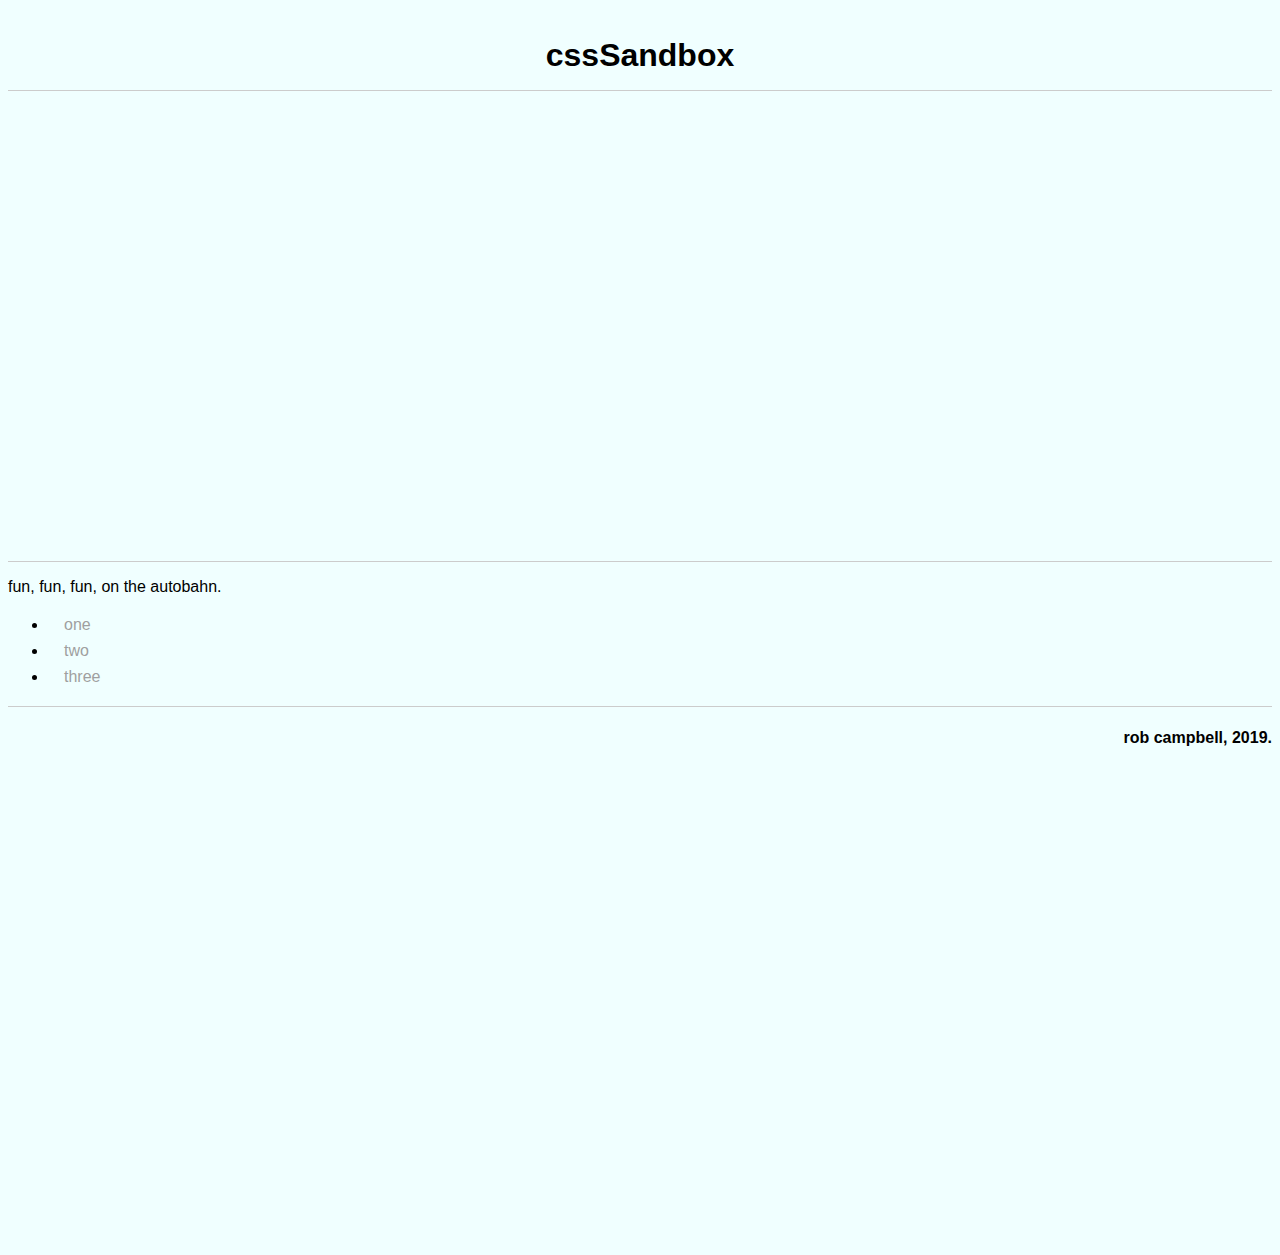
<file: 00_BoilerPlate/index.html>
<!DOCTYPE html>
<html lang="en">
<head>
  <meta charset="UTF-8">
  <meta name="viewport" content="width=device-width, initial-scale=1.0">
  <meta http-equiv="X-UA-Compatible" content="ie=edge">
  <link rel="stylesheet" href="styles.css">
  <title>cssSandbox</title>
</head>
<body>
  <header>
    <h1>cssSandbox</h1>
  </header>

  <main>
    <p>fun, fun, fun, on the autobahn.</p>

    <ul>
      <li>
        <label>
          <input type="radio" name="test"><a href="#" class="nav_link">one</a>
        </label>
      </li>
      
      <li>
        <label>
          <input type="radio" name="test"><a href="#" class="nav_link">two</a>
        </label>
      </li>

      <li>
        <label>
          <input type="radio" name="test"><a href="#" class="nav_link">three</a>
        </label>
      </li>
    </ul>

  </main>

  <footer>
    <h4>rob campbell, 2019. </h4>
  </footer>

  <script src="main.js"></script>
</body>
</html>
</file>
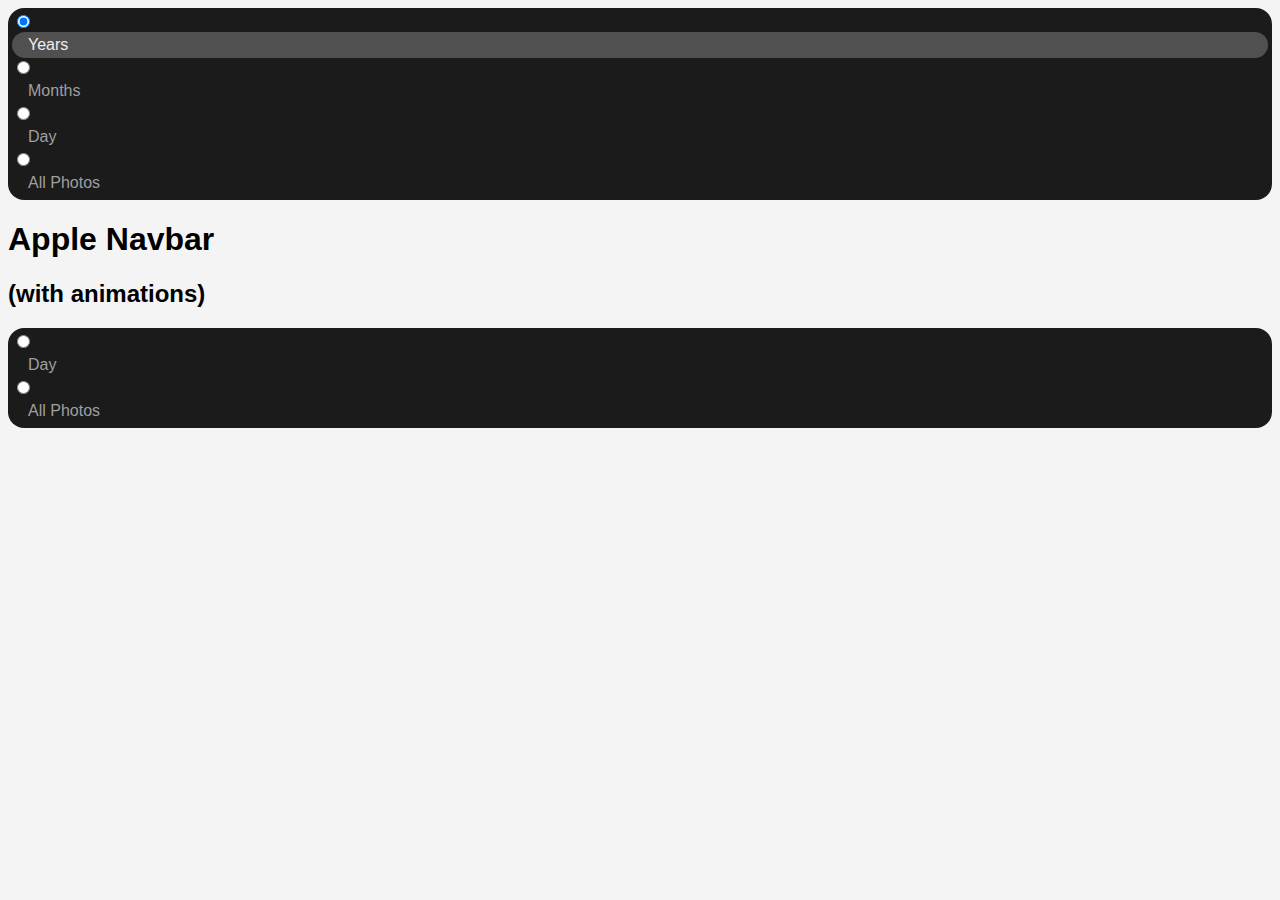
<file: 01_AppleNav/index.html>
<!DOCTYPE html>
<html lang="en">
<head>
  <meta charset="UTF-8">
  <meta name="viewport" content="width=device-width, initial-scale=1.0">
  <meta http-equiv="X-UA-Compatible" content="ie=edge">
  <link rel="stylesheet" href="styles.css">
  <title>Apple Nav</title>
</head>
<body>
  <header>
    <nav>

      <ul>
        <li>
          <label>
            <input name="menu" type="radio" checked><a href="#">Years</a>
          </label>
        </li>
        <li>
          <label>
            <input name="menu" type="radio"><a href="#">Months</a>
          </label>
        </li>
        <li>
          <label>
            <input name="menu" type="radio"><a href="#">Day</a>
          </label>
        </li>
        <li>
          <label>
            <input name="menu" type="radio"><a href="#">All Photos</a>
          </label>
        </li>
      </ul>


    </nav>
  </header>

  <main>
    <h1>Apple Navbar</h1>
    <h2>(with animations)</h2>

    <ul>
        <li>
            <label>
              <input name="menu" type="radio"><a href="#">Day</a>
            </label>
          </li>
          <li>
            <label>
              <input name="menu" type="radio"><a href="#">All Photos</a>
            </label>
          </li>
    </ul>
  </main>
</body>
</html>
</file>
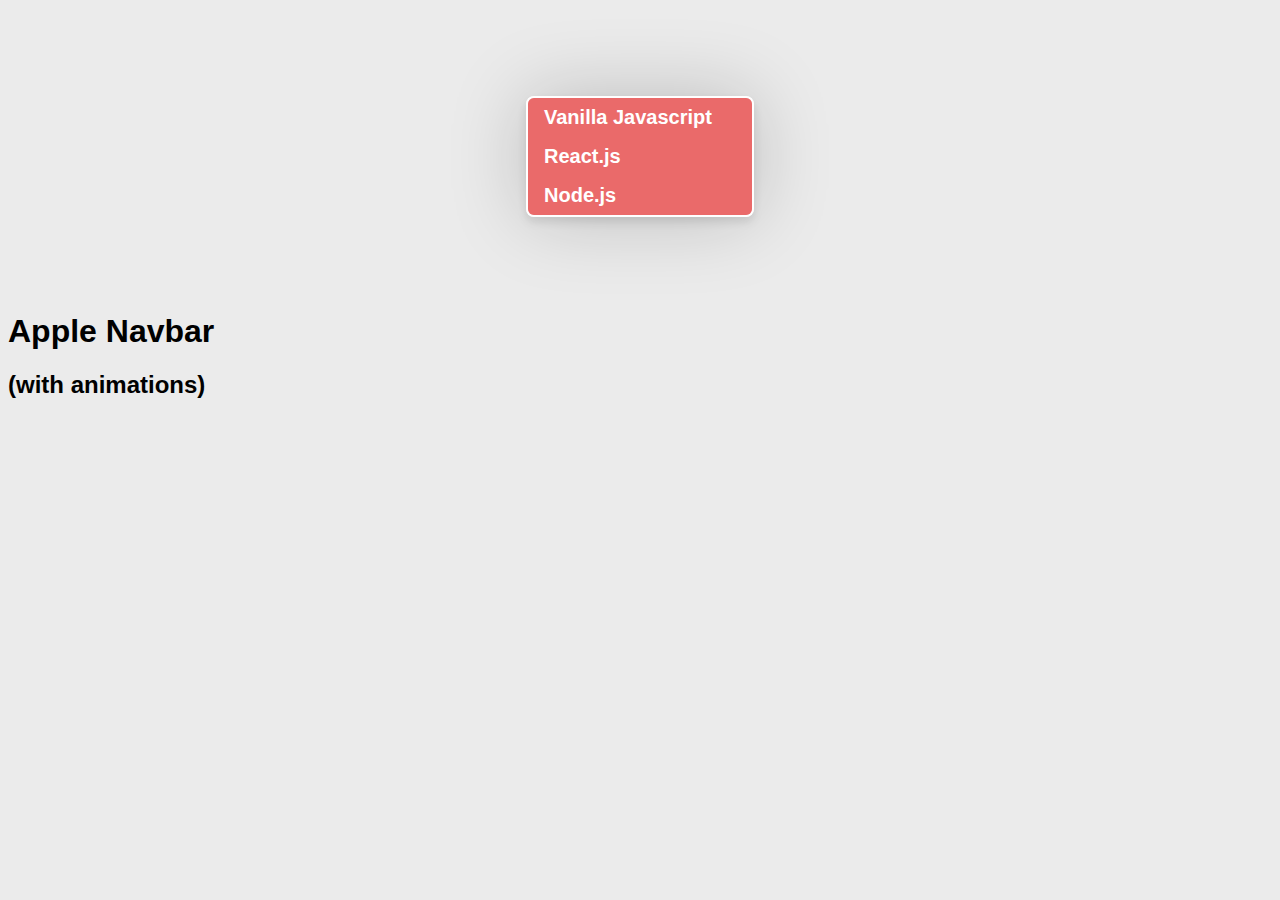
<file: 02_AcordionMenuCSS/index.html>
<!DOCTYPE html>
<html lang="en">
<head>
  <meta charset="UTF-8">
  <meta name="viewport" content="width=device-width, initial-scale=1.0">
  <meta http-equiv="X-UA-Compatible" content="ie=edge">
  <link rel="stylesheet" href="styles.css">
  <title>Accordion Menu</title>
</head>
<body>
  <header>
      <nav>
          
        <ul>
            <li>
              <label for="one" class="">Vanilla Javascript</label>
              <input type="checkbox" id="one" />
              <ul>
                <li><a href="">App 1</a></li>
                <li><a href="">App 2</a></li>
                <li><a href="">App 3</a></li>
              </ul>
            </li>

            <li>
              <label for="two">React.js</label>
              <input type="checkbox" id="two" />
              <ul>
                <li><a href="">App 1</a></li>
                <li><a href="">App 2</a></li>
                <li><a href="">App 3</a></li>
              </ul>
            </li>

            <li>
                <label for="two">Node.js</label>
                <input type="checkbox" id="three" />
                <ul>
                  <li><a href="">App 4</a></li>
                  <li><a href="">App 5</a></li>
                  <li><a href="">App 6</a></li>
                </ul>
              </li>


          </ul>
        
        </nav>
  </header>

  <main>
    <h1>Apple Navbar</h1>
    <h2>(with animations)</h2>
  </main>
</body>
</html>
</file>
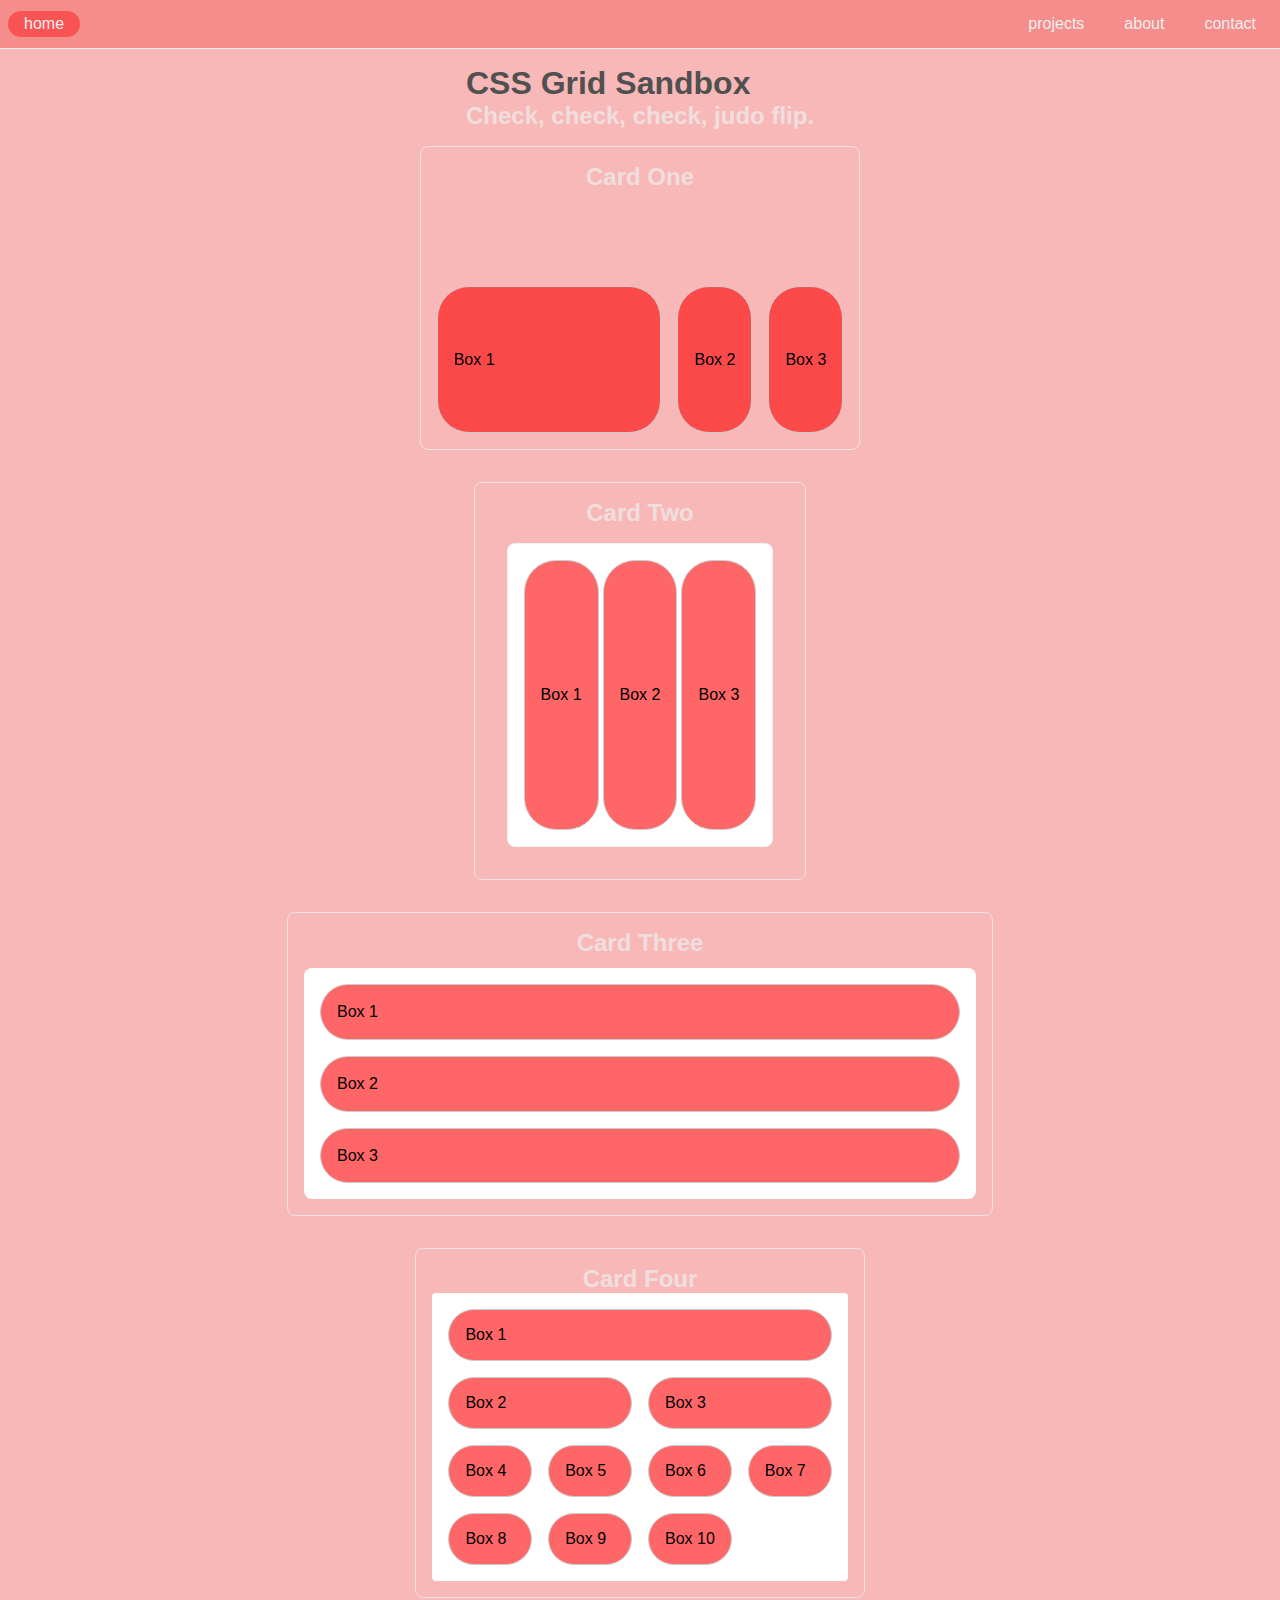
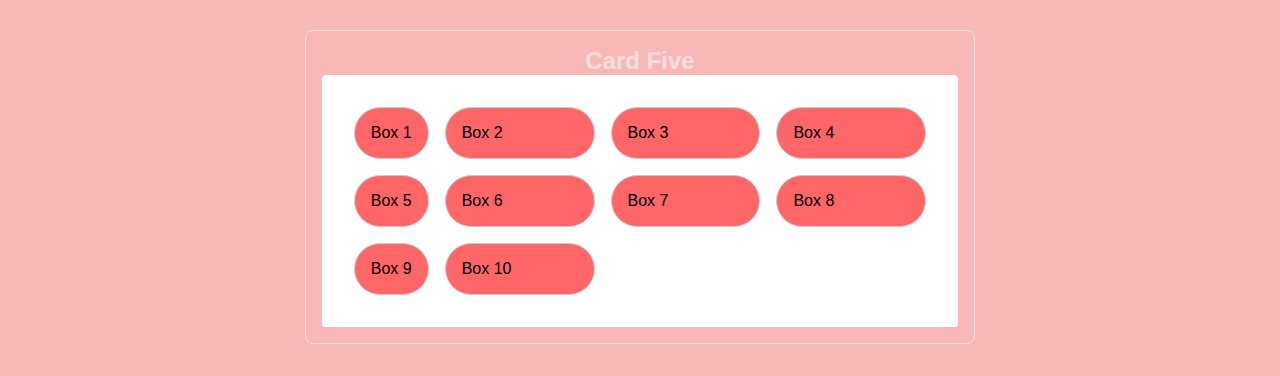
<file: 03_CSSGrid/index.html>
<!DOCTYPE html>
<html lang="en">
<head>
  <meta charset="UTF-8">
  <meta name="viewport" content="width=device-width, initial-scale=1.0">
  <meta http-equiv="X-UA-Compatible" content="ie=edge">
  <link rel="stylesheet" href="styles.css">
  <title>CSS Grid Template</title>
</head>
<body>

  <header>
    <!-- GRID NAV PRACTICE -->
   
    <nav class="main_nav"> 

      <ul class="nav_list">

        <li class="nav_item">
          <label>
            <input type="radio" name="main_nav" checked><a href="#" class="nav_link">home</a>
          </label>
        </li>

        <li class="nav_item">
          <label>
            <input type="radio"  name="main_nav"><a href="#" class="nav_link">projects</a>
          </label>
        </li>
        
        <li class="nav_item"> 
          <label>
            <input type="radio"  name="main_nav"><a href="#" class="nav_link">about</a>
          </label>
        </li>

        <li class="nav_item">
          <label>
            <input type="radio"   name="main_nav"><a href="#" class="nav_link">contact</a>
          </label>
        </li>

      </ul>
    </nav>

  </header>

  <main>

  
  <!-- Main content -->
  
    <div class="main-header">
        <h1>CSS Grid Sandbox</h1>
        <h2>Check, check, check, judo flip.</h2>
    </div>
    
    <div class="card card_one">
      <div class="card_header">
        <h2>Card One</h2>
      </div>  
      <div class="card_body">
          <div class="box">Box 1</div>
          <div class="box">Box 2</div>
          <div class="box">Box 3</div>
      </div>
    </div>

    <div class="card">
      <div class="card_header">
          <h2>Card Two</h2>
      </div>
      <div class="card card_two">
          <div class="box">Box 1</div>
          <div class="box">Box 2</div>
          <div class="box">Box 3</div>
      </div>
    </div>

    <div class="card">
      <div class="card_header">
        <h2>Card Three</h2>
      </div>
      <div class="card_body card_three">
          <div class="box">Box 1</div>
          <div class="box">Box 2</div>
          <div class="box">Box 3</div>
      </div>
    </div>

    <div class="card">
        <div class="card_header">
          <h2>Card Four</h2>
        </div>
        <div class="card_body card_four">
            <div class="box a">Box 1</div>
            <div class="box b">Box 2</div>
            <div class="box c">Box 3</div>
            <div class="box d">Box 4</div>
            <div class="box e">Box 5</div>
            <div class="box f">Box 6</div>
            <div class="box g">Box 7</div>
            <div class="box h">Box 8</div>
            <div class="box i">Box 9</div>
            <div class="box j">Box 10</div>
        </div>
      </div>

      <div class="card">
          <div class="card_header">
            <h2>Card Five</h2>
          </div>
          <div class="card_body card_five">
              <div class="box">Box 1</div>
              <div class="box">Box 2</div>
              <div class="box">Box 3</div>
              <div class="box">Box 4</div>
              <div class="box">Box 5</div>
              <div class="box">Box 6</div>
              <div class="box">Box 7</div>
              <div class="box">Box 8</div>
              <div class="box">Box 9</div>
              <div class="box">Box 10</div>
          </div>
        </div>

  </main>


  <footer>
      <!-- Footer content/Icons/Copyright info -->

      
  </footer>

  <script src="main.js"></script>

</body>
</html>
</file>
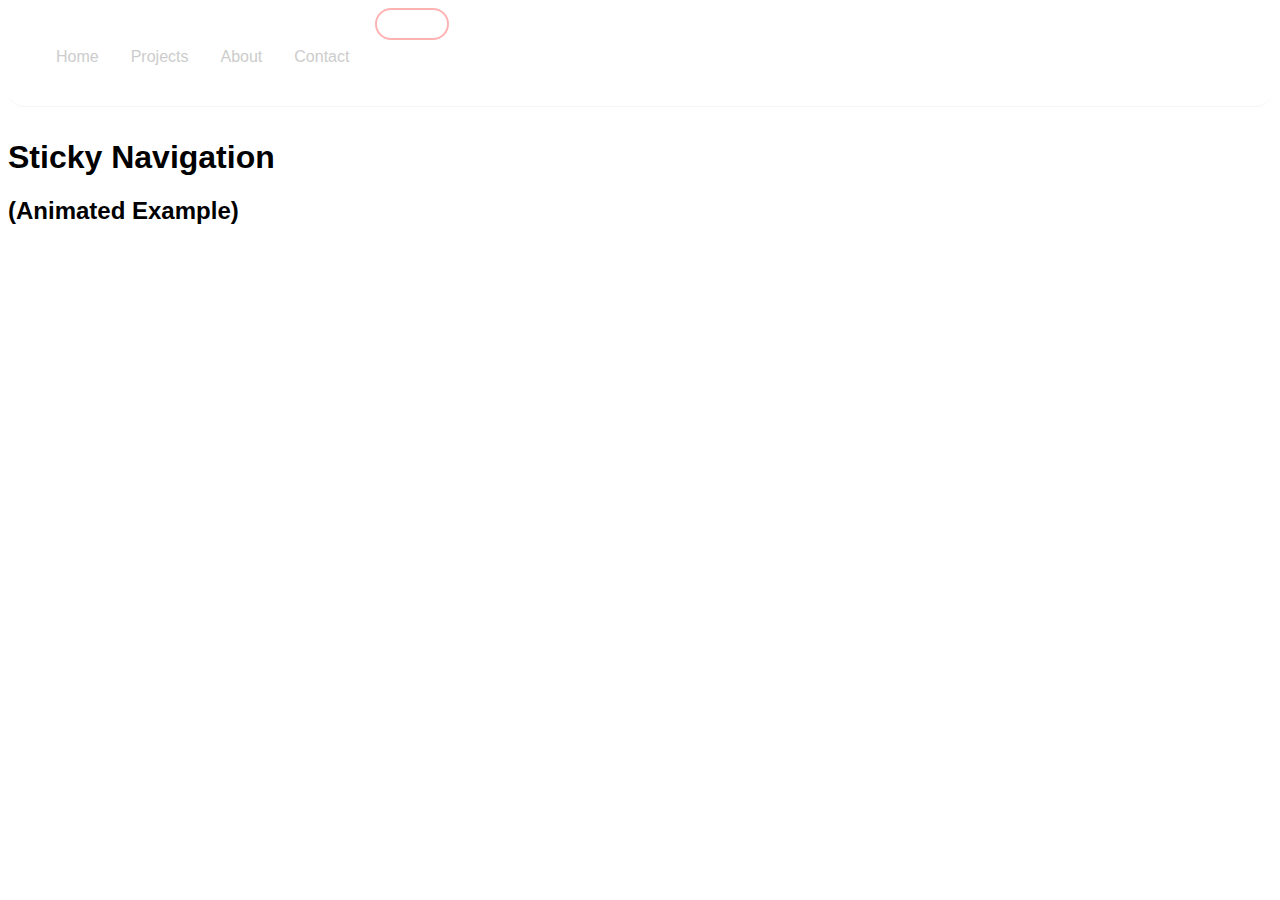
<file: 04_StickyNav/index.html>
<!DOCTYPE html>
<html lang="en">
<head>
  <meta charset="UTF-8">
  <meta name="viewport" content="width=device-width, initial-scale=1.0">
  <meta http-equiv="X-UA-Compatible" content="ie=edge">
  <link rel="stylesheet" href="styles.css">
  <title>Sticky Nav</title>
</head>
<body>
  <header>
    <nav>
      <div class="bubble"style="width: 73.33px; left: 375.25px"></div>
      <ul>
        <li>
          <a href="#">Home</a>
        </li>
        <li>
          <a href="#">Projects</a>
        </li>
        <li>
          <a href="#">About</a>
        </li>
        <li>
          <a href="#">Contact</a>
        </li>
      </ul>
    </nav>
  </header>

  <main>
    <h1>Sticky Navigation</h1>
    <h2>(Animated Example)</h2>
  </main>

  <script src="main.js"></script>
</body>
</html>
</file>
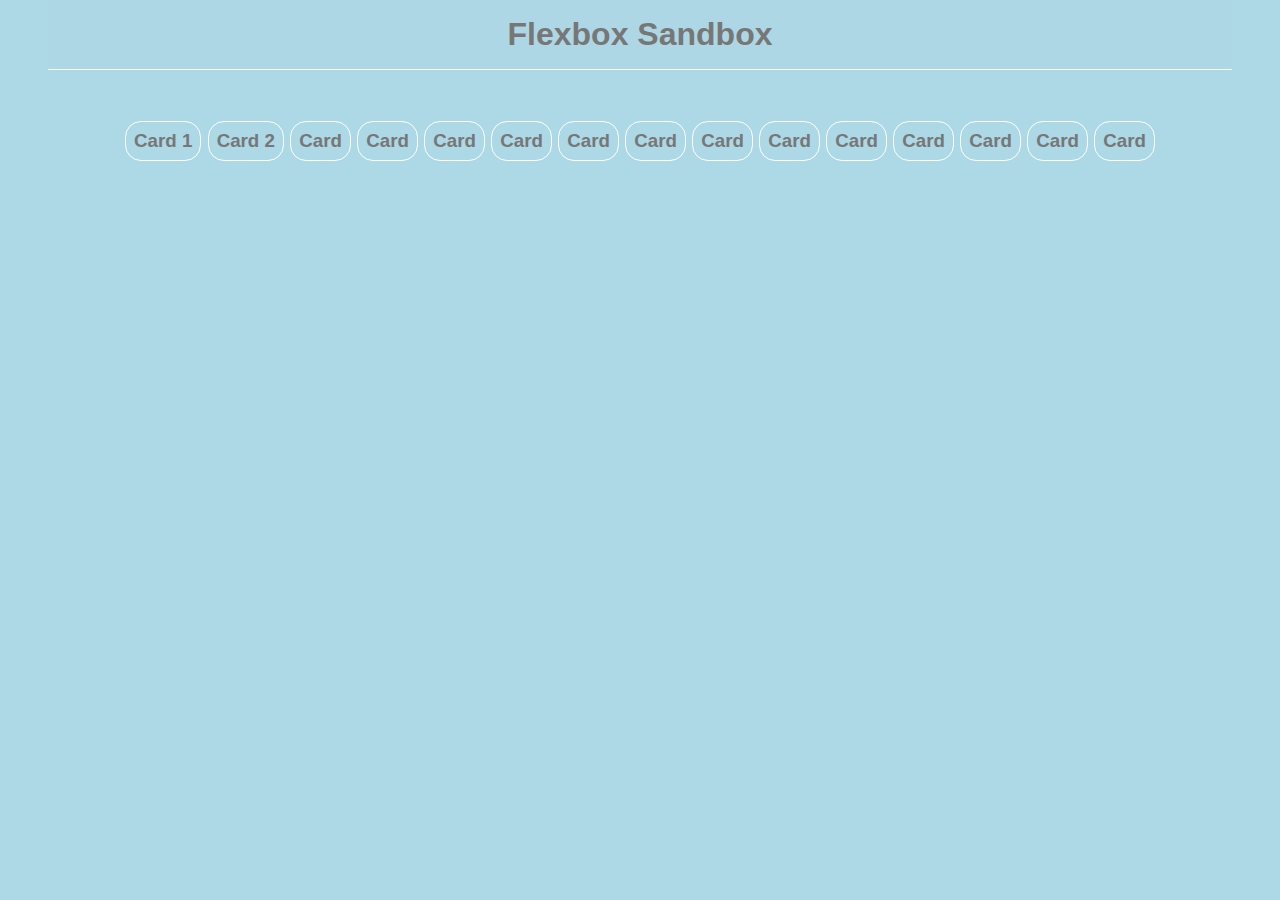
<file: 05_Flexbox/index.html>
<!DOCTYPE html>
<html lang="en">
  <head>
    <meta charset="UTF-8" />
    <meta name="viewport" content="width=device-width, initial-scale=1.0" />
    <meta http-equiv="X-UA-Compatible" content="ie=edge" />
    <link rel="stylesheet" href="styles.css" />
    <title>Flexbox Templates</title>
  </head>
  <body>
    <header>
      <nav></nav>
      <h1>Flexbox Sandbox</h1>
    </header>

    <main>
      <section class="first__section">
        <article class="card card_1">
          <h3>Card 1</h3>
        </article>

        <article class="card card_2">
          <h3>Card 2</h3>
        </article>

        <article class="card">
          <h3>Card</h3>
        </article>

        <article class="card">
          <h3>Card</h3>
        </article>

        <article class="card">
          <h3>Card</h3>
        </article>

        <article class="card">
          <h3>Card</h3>
        </article>

        <article class="card">
          <h3>Card</h3>
        </article>

        <article class="card">
          <h3>Card</h3>
        </article>

        <article class="card">
          <h3>Card</h3>
        </article>

        <article class="card">
          <h3>Card</h3>
        </article>

        <article class="card">
          <h3>Card</h3>
        </article>

        <article class="card">
          <h3>Card</h3>
        </article>

        <article class="card">
          <h3>Card</h3>
        </article>

        <article class="card">
          <h3>Card</h3>
        </article>

        <article class="card">
          <h3>Card</h3>
        </article>
      </section>
    </main>

    <footer></footer>

    <script src="main.js"></script>
  </body>
</html>
</file>
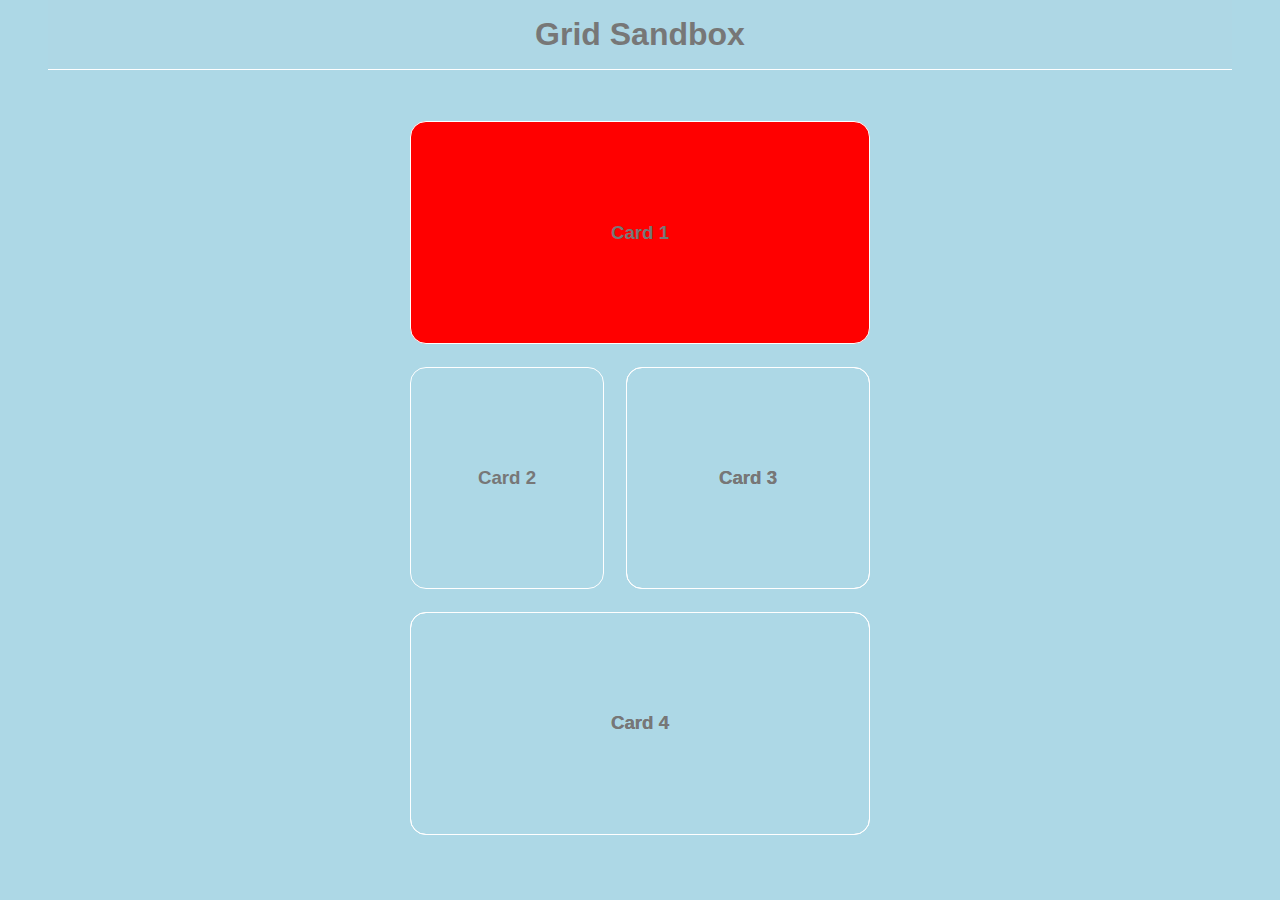
<file: 06_Grid/index.html>
<!DOCTYPE html>
<html lang="en">
  <head>
    <meta charset="UTF-8" />
    <meta name="viewport" content="width=device-width, initial-scale=1.0" />
    <meta http-equiv="X-UA-Compatible" content="ie=edge" />
    <link rel="stylesheet" href="styles.css" />
    <title>CSS Grid Cardio</title>
  </head>
  <body>
    <header>
      <nav></nav>
      <h1>Grid Sandbox</h1>
    </header>

    <main>
      <!-- <section class="first__section">

        <article class="card card_1">
          <h3>Card 1</h3>
        </article>

        <article class="card card_2">
          <h3>Card 2</h3>
        </article>

        <article class="card">
          <h3>Card</h3>
        </article>

        <article class="card">
          <h3>Card</h3>
        </article>

        <article class="card">
          <h3>Card</h3>
        </article>

        <article class="card">
          <h3>Card</h3>
        </article>

        <article class="card">
          <h3>Card</h3>
        </article>

        <article class="card">
          <h3>Card</h3>
        </article>

        <article class="card">
          <h3>Card</h3>
        </article>

        <article class="card">
          <h3>Card</h3>
        </article>

        <article class="card">
          <h3>Card</h3>
        </article>

        <article class="card">
          <h3>Card</h3>
        </article>

        <article class="card">
          <h3>Card</h3>
        </article>

        <article class="card">
          <h3>Card</h3>
        </article>

        <article class="card">
          <h3>Card</h3>
        </article>
      </section> -->

      <section class="second__section">
        <article class="card item1">
          <h3>Card 1</h3>
        </article>

        <article class="card item2">
          <h3>Card 2</h3>
        </article>

        <article class="card item3">
          <h3>Card 3</h3>
        </article>

        <article class="card item4">
          <h3>Card 4</h3>
        </article>
        <article class="card item3">
          <h3>Card 3</h3>
        </article>

        <article class="card item4">
          <h3>Card 4</h3>
        </article>
      </section>
    </main>

    <footer></footer>

    <script src="main.js"></script>
  </body>
</html>
</file>
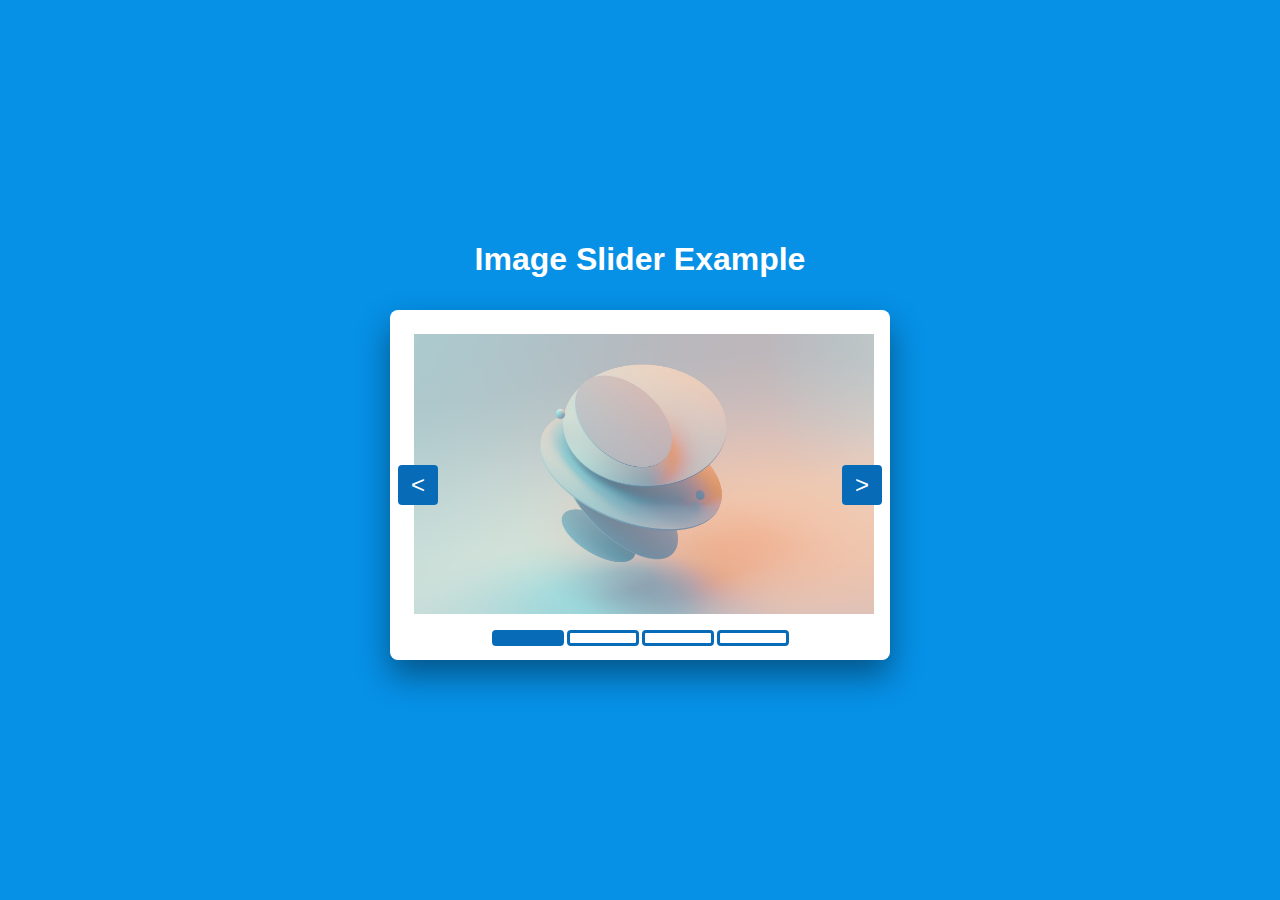
<file: 09_image_slider/index.html>
<!DOCTYPE html>
<html lang="en">
  <head>
    <meta charset="UTF-8" />
    <meta http-equiv="X-UA-Compatible" content="IE=edge" />
    <meta name="viewport" content="width=device-width, initial-scale=1.0" />
    <link rel="stylesheet" href="styles.css" />
    <title>Image Slider</title>
  </head>
  <body>
    <div class="slider-container">
      <h1>Image Slider Example</h1>
      <div class="container">
        <div class="image-container">
          <!-- All Images -->
          <img src="img/img1.jpg" alt="" class="active" id="content1" />
          <img src="img/img2.jpg" alt="" id="content2" />
          <img src="img/img3.jpg" alt="" id="content3" />
          <img src="img/img4.jpg" alt="" id="content4" />
        </div>
        <!-- Image Selector -->
        <div class="dot-container">
          <button class="slider-button" onclick="dot(1)"></button>
          <button class="slider-button" onclick="dot(2)"></button>
          <button class="slider-button" onclick="dot(3)"></button>
          <button class="slider-button" onclick="dot(4)"></button>
        </div>
        <!-- button to change images | Slider Arrows -->
        <button id="prev" onClick="prev()">&lt;</button>
        <button id="next" onClick="next()">&gt;</button>
      </div>
    </div>
    <script src="main.js"></script>
    <script type="text/javascript">
      let i = 0; // curent slide
      let j = 4; // number of slides

      const dots = document.querySelectorAll(".dot-container button");
      const images = document.querySelectorAll(".image-container img");

      //   Next Image
      function next() {
        document.getElementById("content" + (i + 1)).classList.remove("active");
        i = (j + i + 1) % j;

        document.getElementById("content" + (i + 1)).classList.add("active");
        indicator(i + 1);
      }

      //   Previous Image
      function prev() {
        document.getElementById("content" + (i + 1)).classList.remove("active");
        i = (j + i - 1) % j;

        document.getElementById("content" + (i + 1)).classList.add("active");
        indicator(i + 1);
      }

      //   MOVES THE INDICATOR BASED ON PREV + NEXT
      function indicator(num) {
        dots.forEach((dot) => {
          dot.style.backgroundColor = "transparent";
        });
        document.querySelector(
          `.dot-container button:nth-child(${num})`
        ).style.backgroundColor = "#076bb8";
      }

      // Active indicator
      function dot(index) {
        images.forEach((image) => {
          image.classList.remove("active");
        });
        document.getElementById(`content${index}`).classList.add("active");
        i = index - 1;
        indicator(index);
      }
    </script>
  </body>
</html>
</file>
<file: 00_BoilerPlate/styles.css>
/* ENDGAME:  https://123movieshub.info/avengers-endgame-2019/ */




/* RESOURCES 

-MDN

Instagram:
  - fmondev
  - samanthaming

Youtube/Udemey
  - Brad Traversy
  - TechSith
  - Andrew Mead


*/


/* GOALS 
1) Better understanding of flexbox/CSSgrid
-) Transitions/CSS animations
-) image gallery
-) positioning 

*/







body {
  background-color: rgba(225,255,255,.5);
  font-family: Helvetica, Arial, sans-serif
} 



/* HEADER */

header{
  border-bottom: 1px #ccc solid;
  min-height: 60vh;
  text-align: center;
}

header h1 {
  border-bottom: 1px #ccc solid;
  padding: 1rem;
} */

/* MAIN CONTENT */
main{
  text-align: center;
  min-height: 60vh;
}

ul a {
  pointer-events: none;
  display: block;
  color: #9f9fa0;
  text-decoration: none;
  padding: 0.25rem 1rem;
  border-radius: 1rem;
  transition: all 200ms ease;
}

ul input[type="radio"] {
  display: none; 
}

ul input[type="radio"]:checked + a {
  background-color: red;
}

/* FOOTER */
footer {
  border-top: 1px #ccc solid;
 text-align: right;
  min-height: 60vh;
}
</file>
<file: 01_AppleNav/styles.css>
/* ul {
  list-style: none;
  margin: 0;
  display: flex;
}
ul a {
  pointer-events: none;
}
ul label {
  cursor: pointer;
}
ul input[type="radio"] {
  display: none;
}

body, html {
  background-color: #000;
  width: 100%;
  height: 100%;
  display: flex;
  justify-content: center;
  align-items: center;
  font-family: "SF Pro Display","SF Pro Icons","Helvetica Neue","Helvetica","Arial",sans-serif;
  letter-spacing: .009em;
}

ul {
  background-color: #1b1b1b;
  border-radius: 1rem;
  transform: scale(2);
  padding: 0.25rem;
}
ul a {
  display: block;
  color: #9f9fa0;
  text-decoration: none;
  padding: 0.25rem 1rem;
  border-radius: 1rem;
  transition: all 200ms ease;
}
ul input[type="radio"]:checked + a {
  background-color: #505050;
  color: #eee;
}


 */



body {
  background-color: #f4f4f4;
  font-family: Arial, Helvetica, sans-serif;
}

ul {
  background-color:#1b1b1b;
  border-radius:  1rem;
  /* display: flex; */
  list-style: none;
  margin: 0;
  padding: 0.25rem;
}

ul a {
  pointer-events: none;
  display: block;
  color: #9f9fa0;
  text-decoration: none;
  padding: 0.25rem 1rem;
  border-radius: 1rem;
  transition: all 200ms ease;
}

ul input[type="radio"] {
  /* display: none; */
}

ul input[type="radio"]:checked + a {
  display: block;
  background-color: #505050;
  color: #eee;
}
</file>
<file: 02_AcordionMenuCSS/styles.css>
html,
body {
  background-color: #ebebeb;
  font-family: Helvetica, Arial, sans-serif;
}

nav {
  /* display: flex; */
}

ul {
  list-style: none;
}

li input[type='checkbox'] {
  position: absolute;
  opacity: 0;
  z-index: -1;
}
li label {
  color: #fff;
  display: block;
  cursor: pointer;
}
li ul {
  height: 0;
  overflow: hidden;
}
li ul a {
  display: block;
}

input[type='checkbox']:checked + ul {
  height: auto;
}


ul {
  margin: 0;
  padding: 0;
  border: solid 2px #fff;
  width: 14rem;
  margin: 6rem auto;
  background-color: rgba(250, 85, 85, 0.5);
  border-radius: 0.5rem;
  overflow: hidden;
  box-shadow: 0 0 80px rgba(0, 0, 0, 0.2), 0 5px 10px rgba(0, 0, 0, 0.1);
}
ul a {
  padding: 0.5rem 1rem;
  text-decoration: none;
  color: white;
}
ul ul {
  border: 0;
  margin: 0;
  box-shadow: 0;
}
ul ul a {
  color: #fff;
  border-bottom: solid 1px rgba(255, 255, 255, 0.3);
}
ul ul li:last-child a {
  border-bottom: 0;
}

label {
  font-size: 1.25rem;
  font-weight: bold;
  padding: 0.5rem 1rem;
  background-color:rgba(225, 52, 52,.5);
}
</file>
<file: 04_StickyNav/styles.css>
body {
  font-family: Helvetica, Arial, sans-serif;
}

ul {
  border-radius: 1rem;
  border-bottom: 1px solid #f4f4f4;
  display: flex;
  list-style: none;
  margin:0;
  margin-bottom: 2rem;
  padding: 2rem;
}

ul a {
  border-radius: 1rem;
  color: #ccc;
  display: block;
  padding: 0.5rem 1rem;
  text-decoration: none;
  transition: all 200ms ease;
}

.bubble {
  border-radius: 1rem;
  border: solid 2px rgba(255,0,0,.3);
  box-sizing: border-box;
  height: 2rem;
  position: absolute;
  transition: width 200ms ease, left 200ms ease;
  width: .75rem;
}
</file>
<file: 05_Flexbox/styles.css>
* {
  padding: 0;
  margin: 0;
}

body {
  background-color: lightblue;
  font-family: Helvetica, Arial, sans-serif;
  color: #777;
  display: flex;
  flex-direction: column;
  align-items: center;
}

header {
  width: 90%;
  background-color: hsl(195, 52%, 79%);
  border-bottom: #fff 0.1rem solid;
  padding: 1rem;
  display: flex;
  justify-content: center;
  margin-bottom: 2rem;
}
section {
  display: flex;
  justify-content: center;
  flex-wrap: wrap;
  padding: 1rem;
}

article {
  /* min-width: 100px; */
  /* min-height: 100px; */
  border: #fff 0.1rem solid;
  border-radius: 1rem;
  margin: 0.2rem;
  text-align: center;
  display: flex;
  align-items: center;
  justify-content: center;
  padding: 0.5rem;
}
</file>
<file: 06_Grid/styles.css>
/* 

- display: grid
- grid-template-columns:
- grid-template-rows:

*/

* {
  padding: 0;
  margin: 0;
}

body {
  background-color: lightblue;
  font-family: Helvetica, Arial, sans-serif;
  color: #777;
  display: flex;
  flex-direction: column;
  align-items: center;
}

header {
  width: 90%;
  background-color: hsl(195, 52%, 79%);
  border-bottom: #fff 0.1rem solid;
  padding: 1rem;
  display: flex;
  justify-content: center;
  margin-bottom: 2rem;
}
section {
  height: 80vh;
  display: grid;
  grid-gap: 1rem;
  grid-template-columns: 200px 250px;
  grid-auto-rows: minmax(150px, auto);
  /* grid-template-rows: auto auto 1fr auto; */
  grid-template-areas:
    "header header"
    "sidebar mainContent"
    "footer footer";

  padding: 1rem;
}

article {
  /* min-width: 100px;
  min-height: 100px; */
  border: #fff 0.1rem solid;
  border-radius: 1rem;
  margin: 0.2rem;
  text-align: center;
  display: flex;
  align-items: center;
  justify-content: center;
  padding: 0.5rem;
}

.item1 {
  grid-area: header;
  background-color: red;
}
.item2 {
  grid-area: sidebar;
}
.item3 {
  grid-area: mainContent;
}
.item4 {
  grid-area: footer;
}
</file>
<file: 09_image_slider/styles.css>
* {
  margin: 0;
  padding: 0;
  box-sizing: border-box;
}

body {
  height: 100vh;
  font-family: Arial, Helvetica, sans-serif;
  background-color: #0690e6;
  display: flex;
}

h1 {
  color: #fff;
  margin-bottom: 2rem;
}

.slider-container {
  width: 100%;
  display: flex;
  flex-direction: column;
  justify-content: center;
  align-items: center;
}

.container {
  background-color: #fff;
  width: 500px;
  height: 350px;
  border-radius: 0.5rem;
  padding: 1.5rem;
  box-shadow: 0 1rem 2rem rgba(0, 0, 0, 0.4);
  position: relative;
}

.image-container {
  position: relative;
}

.image-container img {
  width: 460px;
  height: 280px;
  display: none;
  position: relative;
}

.image-container .active {
  display: block;
}

.dot-container {
  width: 300px;
  margin: 1rem auto;
  display: flex;
  align-items: center;
  justify-content: space-around;
}

.slider-button {
  outline: none;
  cursor: pointer;
  height: 1rem;
  width: 4.5rem;
  border-radius: 0.25rem;
  border: 3px solid #076bb8;
  background-color: transparent;
}

.slider-button:nth-child(1) {
  background-color: #076bb8;
}

#prev,
#next {
  height: 40px;
  width: 40px;
  position: absolute;
  background-color: #076bb8;
  color: #fff;
  border: none;
  border-radius: 0.25rem;
  top: 0;
  bottom: 0;
  font-size: 1.5rem;
  margin: auto;
}
#prev {
  left: 0.5rem;
}
#next {
  right: 0.5rem;
}
</file>
<file: 03_CSSGrid/styles.css>
/* RESET */
html, body, div, span, applet, object, iframe,
h1, h2, h3, h4, h5, h6, p, blockquote, pre,
a, abbr, acronym, address, big, cite, code,
del, dfn, em, img, ins, kbd, q, s, samp,
small, strike, strong, sub, sup, tt, var,
b, u, i, center,
dl, dt, dd, ol, ul, li,
fieldset, form, label, legend,
table, caption, tbody, tfoot, thead, tr, th, td,
article, aside, canvas, details, embed, 
figure, figcaption, footer, header, hgroup, 
menu, nav, output, ruby, section, summary,
time, mark, audio, video {
	margin: 0;
	padding: 0;
	border: 0;
}


body {
  font-family: Arial, Helvetica, sans-serif;
  background-color:rgba(238, 77, 75, 0.4);
 
}


/* _________nav_________ */


/*
    Goals: 
      1) mobile media queries
      2) hamburger nav
      3) 
*/

 /* display: flex; */
  /* display: grid;
  grid-template-columns: 1fr repeat(3,auto);
  grid-gap: .5rem;
  justify-items: start;
   */


ul {
  display: grid;
  grid-template-columns: 1fr repeat(3,auto);
  grid-gap: .5rem;
  justify-items: start;
  background-color:rgba(238, 77, 75, 0.4);
  border-bottom: #eee 1px solid;
  list-style-type: none;
  padding: .5rem .5rem;

}


ul a {
  pointer-events: none;
  display: block;
  background-color:none;
  border-radius: 1rem;
  color: #eee;
  margin: .2rem 0;
  padding: .25rem 1rem;
  text-decoration: none;
  transition: all 200ms ease;
}

ul input[type="radio"] {
  display: none; 
}

ul input[type="radio"]:checked + a {
  background-color: rgba(255, 0, 0,.4);
}


/* _________Main_________ */

main {
  display: grid;
  justify-items: center;
  padding: 1rem;
}

main h1 {
  color:#505050;
}

main h2 {
  color: rgba(238, 238, 238, 0.742);
} 

.main-header {
  display: grid;
  justify-content: center;
}

/* _________Cards_________ */

.card {
  border: 1px rgba(238, 238, 238, 0.742) solid;
  border-radius: .5rem;
  display: grid;
  justify-items: center;
  min-height: 30vh;
  padding: 1rem;
  margin:1rem;
}

.card_body {
  /* background-color: red; */
  display: grid;
  grid-template-columns: 3fr repeat(2,1fr);
  grid-template-rows: auto;
  grid-gap: 1rem;
  
}

.box{
  
  background-color:rgba(255, 0, 1,.6);
  display: grid;
  align-items: center;
  border: 1px #ccc solid;
  border-radius: 2rem;
  padding: 1rem;
}


/* _________SPECIFIC_Cards_________ */

.card_one {

}

.card_two {
  background-color: #fff;
  display: grid;
  grid-template-columns: repeat(3,1fr);
  /* grid-template-rows: repeat(3,1fr); */
  grid-gap: .25rem;
  justify-items: center;
  
}
 
.card_three {
  background-color: #fff;
  border-radius: .5rem;
  padding: 1rem;
  display: grid;
  grid-template-columns: 1fr;
  min-width: 50vw;
}

.card_four {
  background-color: #fff;
  border-radius: .25rem;
  display: grid;
  grid-template-columns: repeat(4,1fr);
  grid-template-rows: repeat(auto);
  padding: 1rem;
}

/* Card Four, a - j */
.a {
  grid-row: 1;
  grid-column: 1/5;
}

.b {
  grid-row: 2;
  grid-column: 1/3;
}

.c {
  grid-row: 2;
  grid-column: 3/5;
}

.card_five {
  background-color: #fff;
  border-radius: .25rem;
  grid-template-columns: 1fr repeat(3,2fr);
  padding: 2rem;
}


@media(max-width: 400px) {
 
ul {
  display: grid;
  grid-template-columns: 1fr;
  justify-items: center;  
  align-items: center;
}

ul a {
  display: block;
}
 
}
</file>
